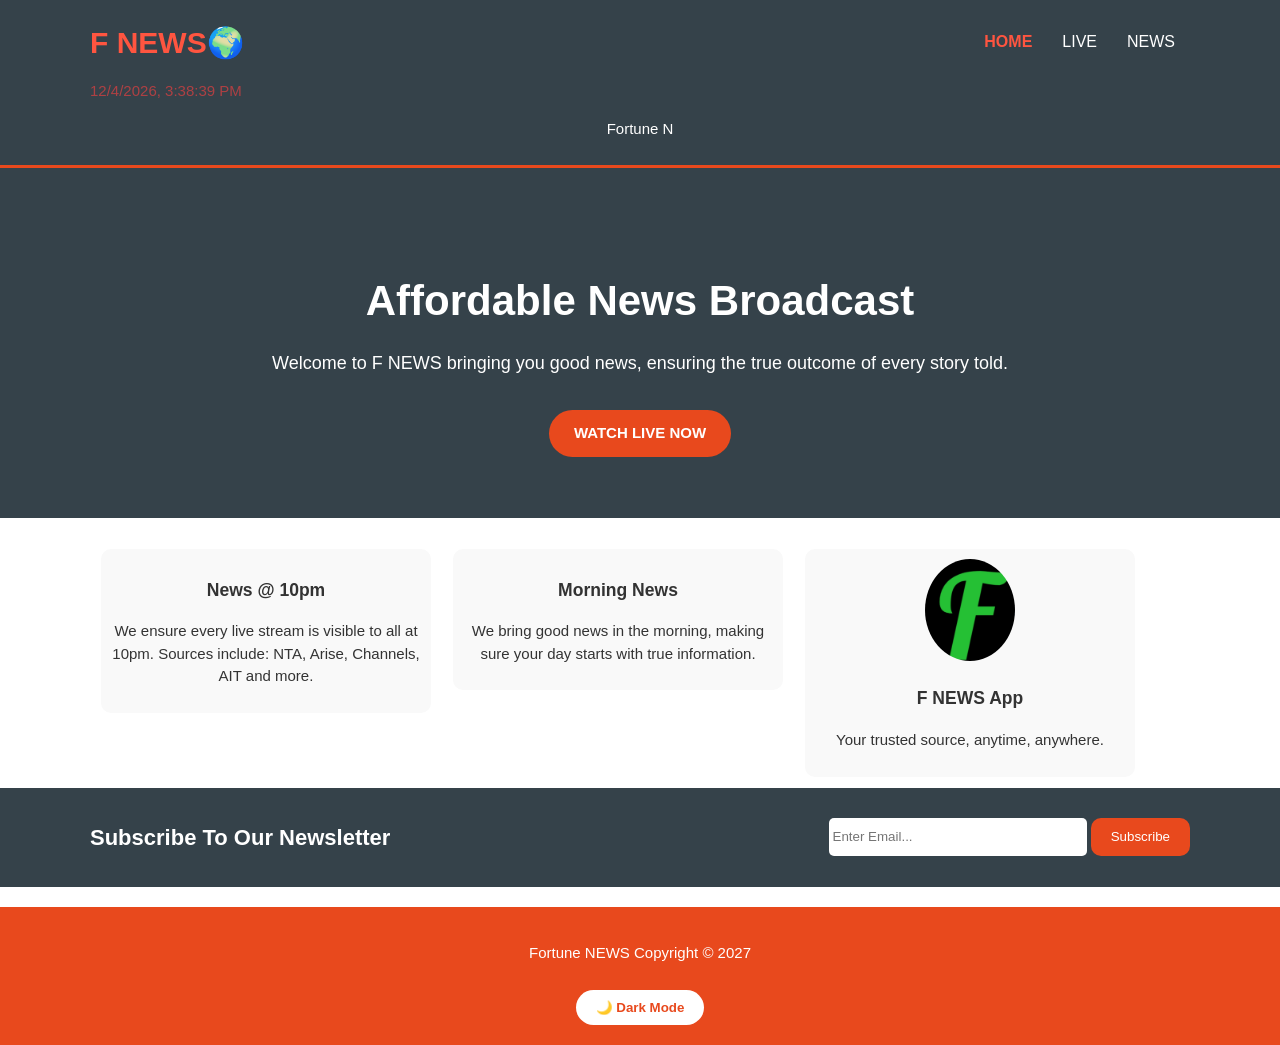
<file: index.html>
<!DOCTYPE html>
<html lang="en">
<head>
    <meta charset="UTF-8">
    <meta name="viewport" content="width=device-width, initial-scale=1.0">
    <!-- MAKE IT INSTALLABLE LIKE REAL APP -->
<link rel="manifest" href="manifest.json">
<meta name="theme-color" content="#ff3b30">
<meta name="mobile-web-app-capable" content="yes">
<meta name="apple-mobile-web-app-capable" content="yes">
<meta name="apple-mobile-web-app-status-bar-style" content="black-translucent">
<meta name="apple-mobile-web-app-title" content="F NEWS">
<link rel="apple-touch-icon" href="https://cdn-icons-png.flaticon.com/512/21/21601.png">
    <title>F NEWS</title>
    <link rel="stylesheet" href="style2.css">
</head>
<body>
   <header>
      <div class="container">
        <div id="branding">
          <h1><span class="highlight">F NEWS🌍</span></h1>
          <p id="clock" style="opacity:.6"></p>
        </div>
        <nav>
          <ul>
            <li class="current"><a href="index.html">Home</a></li>
            <li><a href="live.html">Live</a></li>
            <li><a href="News.html">News</a></li>
          </ul>
        </nav>
        <p id="type" style="clear:both; text-align:center; color:#fff;"></p>
      </div>
    </header>

    <section id="showcase">
      <div class="container">
        <h1>Affordable News Broadcast</h1>
        <p>Welcome to F NEWS bringing you good news, ensuring the true outcome of every story told.</p>
        <a href="live.html" style="display:inline-block; background:#e8491d; color:white; padding:12px 25px; border-radius:25px; text-decoration:none; font-weight:bold; margin-top:15px;">WATCH LIVE NOW</a>
      </div>
    </section>

    <section id="boxes">
      <div class="container">
        <div class="box">
          <h3>News @ 10pm</h3>
          <p>We ensure every live stream is visible to all at 10pm. Sources include: NTA, Arise, Channels, AIT and more.</p>
        </div>
        <div class="box">
          <h3>Morning News</h3>
          <p>We bring good news in the morning, making sure your day starts with true information.</p>
        </div>
        <div class="box">
          <img src="f.jpg" alt="F NEWS Logo" onerror="this.style.display='none'">
          <h3>F NEWS App</h3>
          <p>Your trusted source, anytime, anywhere.</p>
        </div>
      </div>
    </section>
    
    <section id="newsletter">
      <div class="container">
        <h1>Subscribe To Our Newsletter</h1>
        <form onsubmit="subscribe(event)">
          <input type="email" id="emailInput" placeholder="Enter Email..." required>
          <button type="submit" class="button_1">Subscribe</button>
        </form>
        <p id="subMsg" style="clear:both;"></p>
      </div>
    </section>

    <footer>
      <p>Fortune NEWS Copyright &copy; 2027</p>
      <button id="darkBtn" onclick="toggleDark()">🌙 Dark Mode</button>
    </footer> 

<script>
const texts = ["Fortune News", "Get Updated", "Available For Service"];
let ti = 0, ci = 0, del = false;
(function typeLoop(){
  let cur = texts[ti];
  let el = document.getElementById("type");
  if(el) el.innerText = cur.substring(0, ci);
  if(!del){ ci++; if(ci > cur.length){ del = true; setTimeout(typeLoop, 1000); return; } }
  else { ci--; if(ci == 0){ del = false; ti = (ti + 1) % texts.length; } }
  setTimeout(typeLoop, del ? 50 : 120);
})();

setInterval(()=> {
  let c = document.getElementById("clock");
  if(c) c.innerText = new Date().toLocaleString();
}, 1000);

function toggleDark(){
  document.body.classList.toggle("dark-mode");
  let btn = document.getElementById("darkBtn");
  btn.innerText = document.body.classList.contains("dark-mode") ? "☀️ Light Mode" : "🌙 Dark Mode";
}

function subscribe(e){
  e.preventDefault();
  let email = document.getElementById("emailInput").value;
  document.getElementById("subMsg").innerText = "Thanks! " + email + " subscribed to F NEWS.";
  document.getElementById("emailInput").value = "";
}
</script>
<script>
// Register Service Worker - Makes it installable
if('serviceWorker' in navigator){
  navigator.serviceWorker.register('sw.js').then(()=>console.log("F NEWS Installed")).catch(()=>{});
}
</script>
</body>
</html>
</file>
<file: style2.css>
body{
  font: 15px/1.5 Arial, Helvetica, sans-serif;
  padding:0;
  margin:0;
  background-color:white;
  color:#333;
}

/* DARK MODE - This was broken before, now fixed */
body.dark-mode{
  background:#111;
  color:#fff;
}
body.dark-mode #boxes{
  background:#111;
}
body.dark-mode .box{
  background:#222;
  color:#fff;
}

.container{
  width:90%;
  max-width:1100px;
  margin:auto;
  overflow:hidden;
}

ul{ margin:0; padding:0; }

.button_1{
  height:38px;
  background:#e8491d;
  border:0;
  padding-left: 20px;
  padding-right:20px;
  color:#ffffff;
  border-radius: 10px;
  cursor:pointer;
}

header{
  background:#35424a;
  color:#ff4040;
  padding-top:20px;
  padding-bottom:10px;
  min-height:70px;
  border-bottom:#e8491d 3px solid;
}

header a{
  color:#ffffff;
  text-decoration:none;
  text-transform: uppercase;
  font-size:16px;
}

header li{
  float:left;
  display:inline;
  padding: 0 15px;
}

header #branding{ float:left; }
header #branding h1{ margin:0; }
header nav{ float:right; margin-top:10px; }
header .highlight, header .current a{
  color:#ff5540;
  font-weight:bold;
}
header a:hover{ color:#cccccc; }

#showcase{
  min-height:350px;
  background:#35424a;
  background-position: center;
  background-size: cover;
  text-align:center;
  color:#ffffff;
  display:flex;
  align-items:center;
}

#showcase h1{
  margin-top:40px;
  font-size:42px;
  margin-bottom:10px;
}
#showcase p{ font-size:18px; }

#newsletter{
  padding:15px;
  color:#ffffff;
  background:#35424a;
  overflow:hidden;
}
#newsletter h1{ float:left; font-size:22px; }
#newsletter form{ float:right; margin-top:15px; }
#newsletter input[type="email"]{
  padding:4px;
  height:30px;
  width:250px;
  border-radius:5px;
  border:none;
}

#boxes{ margin-top:20px; overflow:hidden; }
#boxes .box{
  float:left;
  text-align:center;
  width:30%;
  padding:10px;
  box-sizing:border-box;
  background:#f9f9f9;
  margin:1%;
  border-radius:10px;
}
#boxes .box img{ width:90px; border-radius:50%; }

footer{
  padding:20px;
  margin-top:20px;
  color:#ffffff;
  background-color:#e8491d;
  text-align: center;
}
footer button{
  padding:10px 20px;
  border:none;
  border-radius:20px;
  background:#fff;
  color:#e8491d;
  font-weight:bold;
  margin-top:10px;
  cursor:pointer;
}

@media(max-width: 768px){
  header #branding, header nav, header nav li,
  #newsletter h1, #newsletter form, #boxes .box{
    float:none;
    text-align:center;
    width:100%;
  }
  header{ padding-bottom:20px; text-align:center; }
  header nav li{ display:inline-block; float:none; }
  #showcase h1{ margin-top:20px; font-size:32px; }
  #newsletter form input[type="email"]{ width:90%; margin-bottom:8px; }
  #boxes .box{ width:94%; margin:3%; }
}
</file>
